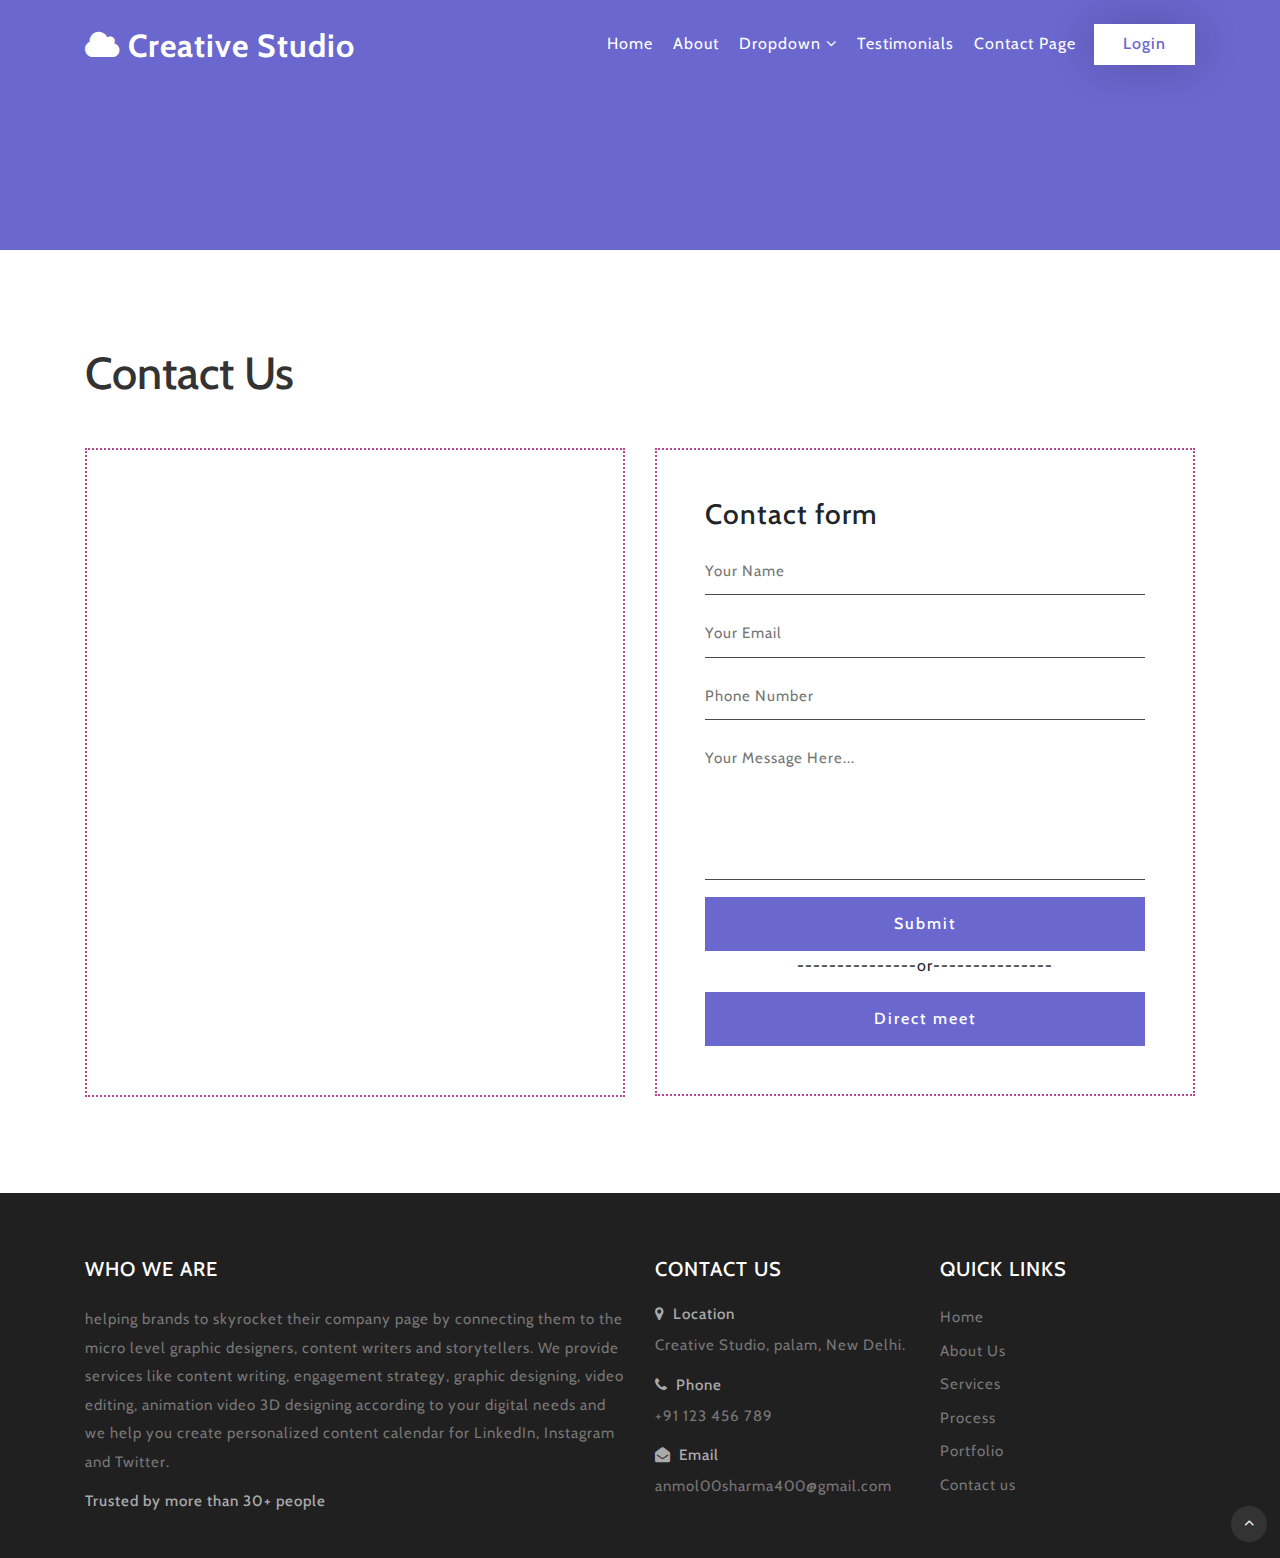
<file: capstone/contact.html>
<!--
author: W3layouts
author URL: http://w3layouts.com
License: Creative Commons Attribution 3.0 Unported
License URL: http://creativecommons.org/licenses/by/3.0/
-->
<!DOCTYPE html>
<html lang="en">
<head>
<title>Creative Studio</title>
<!-- for-mobile-apps -->
<meta name="viewport" content="width=device-width, initial-scale=1">
<meta http-equiv="Content-Type" content="text/html; charset=utf-8" />
<meta name="keywords" content="Digital Responsive web template, Bootstrap Web Templates, Flat Web Templates, Android Compatible web template, 
Smartphone Compatible web template, free webdesigns for Nokia, Samsung, LG, SonyEricsson, Motorola web design" />

    <script>
        addEventListener("load", function () {
            setTimeout(hideURLbar, 0);
        }, false);

        function hideURLbar() {
            window.scrollTo(0, 1);
        }
    </script>
	
	<!-- css files -->
    <link href="css/bootstrap.css" rel='stylesheet' type='text/css' /><!-- bootstrap css -->
    <link href="css/style.css" rel='stylesheet' type='text/css' /><!-- custom css -->
    <link href="css/font-awesome.min.css" rel="stylesheet"><!-- fontawesome css -->
	<!-- //css files -->
	
	<!-- google fonts -->
	<link href="//fonts.googleapis.com/css?family=Cabin:400,400i,500,500i,600,600i,700,700i&amp;subset=latin-ext,vietnamese" rel="stylesheet">
	<!-- //google fonts -->
	
</head>
<body>
   
<!-- //header -->
<header class="py-4">
	<div class="container">
			<div id="logo">
				<h1> <a href="index.html"><span class="fa fa-cloud" aria-hidden="true"></span> Creative Studio</a></h1>
			</div>
		<!-- nav -->
		<nav class="d-lg-flex">

			<label for="drop" class="toggle"><span class="fa fa-bars" aria-hidden="true"></span></label>
			<input type="checkbox" id="drop" />
			<ul class="menu mt-2 ml-auto">
				<li class=""><a href="index.html">Home</a></li>
				<li class=""><a href="#about">About</a></li>
				<li class="">
				<!-- First Tier Drop Down -->
				<label for="drop-2" class="toggle">Dropdown <span class="fa fa-angle-down" aria-hidden="true"></span> </label>
				<a href="#">Dropdown <span class="fa fa-angle-down" aria-hidden="true"></span></a>
				<input type="checkbox" id="drop-2"/>
				<ul class="inner-ul">
					<li><a href="#process">Marketing Process</a></li>
					<li><a href="#portfolio">Portfolio</a></li>
				<li><a href="#partners">Partners</a></li>
				</ul>
				</li>
				<li class=""><a href="team.html">Testimonials</a></li>
				<li class=""><a href="contact.html">Contact Page</a></li>
			</ul>
			<div class="login-icon ml-lg-2">
				<a class="user" href="#popup3"> Login</a>
			</div>
		</nav>
		<div class="clear"></div>
		<!-- //nav -->
	</div>
</header>
<!-- //header -->
   
<!-- banner -->
<div class="banner inner-banner" id="home">
	<div class="container">

	</div>
</div>
<!-- //banner -->

<!-- Contact page -->
<section class="contact py-5 my-lg-5">
	<div class="container">
		<h2 class="heading mb-sm-5 mb-4">Contact Us</h2>
		<div class="row contact_information">
			<div class="col-md-6 contact_left">
				<div class="contact_border p-4">
					<iframe src="https://www.google.com/maps/embed?pb=!1m14!1m12!1m3!1d14011.999575003521!2d77.09098035!3d28.59978!2m3!1f0!2f0!3f0!3m2!1i1024!2i768!4f13.1!5e0!3m2!1sen!2sin!4v1646900379267!5m2!1sen!2sin" width="600" height="590" style="border:0;" allowfullscreen="" loading="lazy"></iframe>
				</div>
			</div>
			<div class="col-md-6 mt-md-0 mt-4">
				<div class="contact_right p-lg-5 p-4">
					<form action="#" method="post">
						<div class="w3_agileits_contact_left">
							<h3 class="mb-3">Contact form</h3>
							<input type="text" name="Name" placeholder="Your Name" required="">
							<input type="email" name="Email" placeholder="Your Email" required="">
							<input type="text" name="Phone" placeholder="Phone Number" required="">
							<textarea placeholder="Your Message Here..." required=""></textarea>
						</div>
						<div class="w3_agileits_contact_right">
							<button type="submit" >Submit</button>
						</div>
						<div class="w3_agileits_contact_right">
							<p class="text-center">---------------or---------------</p>
							
						</div>
						<div class="clearfix"> </div>
					</form>
					<div class="w3_agileits_contact_lefts">
						<button onclick="window.location.href='https://calendly.com/creativestudioans';" >Direct meet</button>
					</div>
				</div>
			</div>
			
		</div>
	</div>
</section>
<!-- //Contact page -->

<!-- footer -->
<footer class="footer-emp-w3ls py-5">
	<div class="container pt-lg-3">
		<div class="row footer-top">
			<div class="col-lg-6 col-sm-6 footer-grid-wthree">
				<h4 class="footer-title text-uppercase mb-4">Who We Are</h4>
				<div class="contact-info">
					<p> helping brands to skyrocket their company page by connecting them to the micro level graphic designers, content writers and storytellers. We provide services like content writing, engagement strategy, graphic designing, video editing, animation video 3D designing according to your digital needs and we help you create personalized content calendar for LinkedIn, Instagram and Twitter.</p>
					<h4 class="mt-3">Trusted by more than 30+ people</h4>
				</div>
			</div>
			
			<div class="col-lg-3 col-sm-6 footer-grid-wthree mt-lg-0 mt-sm-5 mt-4">
				<h3 class="footer-title text-uppercase mb-4">Contact Us</h3>
				<div class="contact-info">
					<div class="footer-style-w3ls">
						<h4 class="mb-2"> <span class="fa mr-1 fa-map-marker"></span> Location</h4>
						<p>Creative Studio, palam, New Delhi.</p>
					</div>
					<div class="footer-style-w3ls my-3">
						<h4 class="mb-2"><span class="fa mr-1 fa-phone"></span> Phone</h4>
						<p>+91 123 456 789</p>
					</div>
					<div class="footer-style-w3ls">
						<h4 class="mb-2"><span class="fa mr-1 fa-envelope-open"></span> Email</h4>
						<p><a href="mailto:info@example.com">anmol00sharma400@gmail.com</a></p>
					</div>
				</div>
			</div>
			<div class="col-lg-3 col-sm-6 footer-grid-wthree mt-lg-0 mt-sm-5 mt-4">
				<h3 class="footer-title text-uppercase mb-4">Quick Links</h3>
				<ul class="links list-unstyled">
					<li>
						<a class="" href="#home"> Home</a>
					</li>
					<li>
						<a class="" href="#about"> About Us</a>
					</li>
					<li>
						<a class="" href="#services"> Services</a>
					</li>
					<li>
						<a class="" href="#process">Process</a>
					</li>
					<li>
						<a class="" href="#portfolio">Portfolio</a>
					</li>
					<li>
						<a class="" href="contact.html">Contact us</a>
					</li>
				</ul>
			</div>
		</div>
	</div>
</footer>
<!-- //footer -->


<!-- move top -->
<div class="move-top text-right">
	<a href="#home" class="move-top"> 
		<span class="fa fa-angle-up  mb-3" aria-hidden="true"></span>
	</a>
</div>
<!-- move top -->
	
<!-- popup for login -->
<div id="popup3" class="popup-effect">
	<div class="popup">
		<div class="login px-sm-4 mx-auto mw-100">
			<h5 class="text-center mb-4">Login to Digital</h5>
			<form action="#" method="post">
				<div class="form-group">
					<label class="mb-2">Email address</label>
					<input type="email" class="form-control" id="exampleInputEmail1" aria-describedby="emailHelp" placeholder="" required="">
					<small id="emailHelp" class="form-text text-muted">We'll never share your email with anyone else.</small>
				</div>
				<div class="form-group">
					<label class="mb-2">Password</label>
					<input type="password" class="form-control" id="exampleInputPassword1" placeholder="" required="">
				</div>
				<button type="submit" class="btn btn-primary submit mt-2">Login</button>
				<p class="text-center mt-2">
					<a href="#popup4"> Don't have an account?</a>
				</p>
			</form>
		</div>

		<a class="close" href="#">&times;</a>
	</div>
</div>
<!-- //popup for login -->

<!-- popup for register -->
<div id="popup4" class="popup-effect">
	<div class="popup">
		<div class="login px-sm-4 mx-auto mw-100">
			<h5 class="text-center mb-4">Register Now</h5>
			<form action="#" method="post">
				<div class="form-group">
					<label>Full Name</label>
					<input type="text" class="form-control" id="validationDefault01" placeholder="" required="">
				</div>
				<div class="form-group">
					<label>Email Address</label>
					<input type="email" class="form-control" id="validationDefault02" placeholder="" required="">
				</div>
				<div class="form-group">
					<label class="mb-2">Password</label>
					<input type="password" class="form-control" id="password1" placeholder="" required="">
				</div>
				<div class="form-group">
					<label>Confirm Password</label>
					<input type="password" class="form-control" id="password2" placeholder="" required="">
				</div>

				<button type="submit" class="btn btn-primary submit">Register</button>
				<p class="text-center mt-3">
					<a href="#">By clicking Register, I agree to your terms</a>
				</p>
			</form>
		</div>
		<a class="close" href="#">&times;</a>
	</div>
</div>
<!-- //popup for register -->

</body>
</html>
</file>
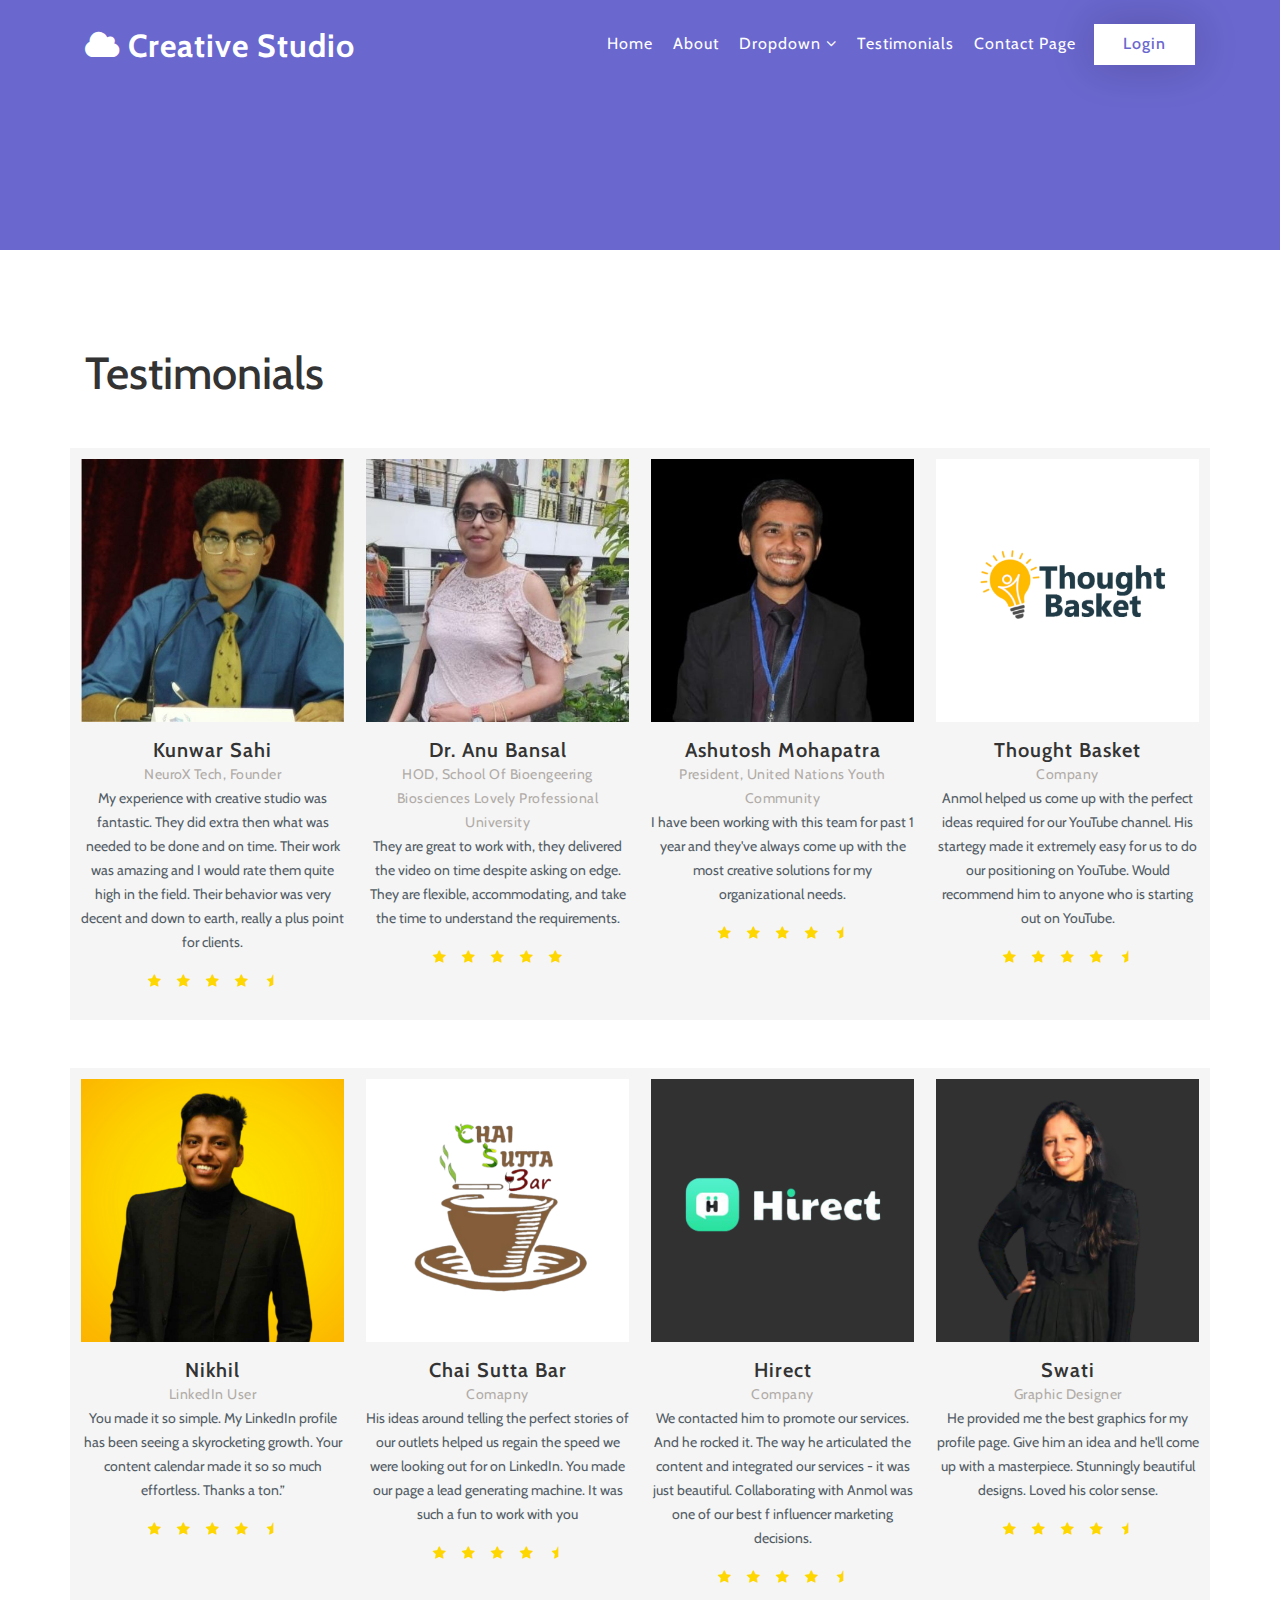
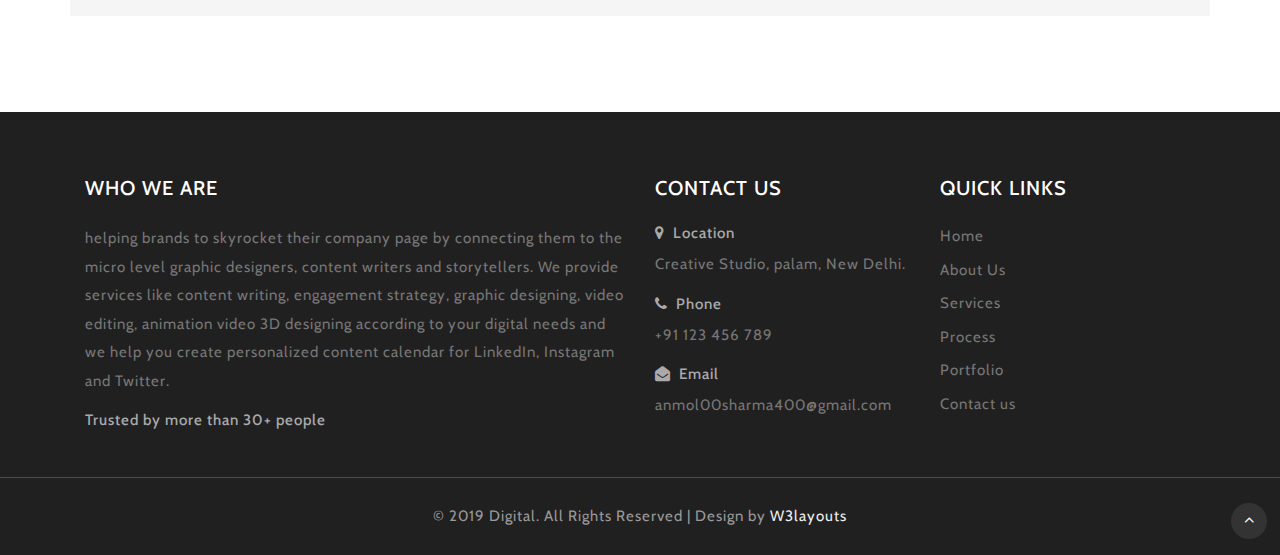
<file: capstone/team.html>
<!--
author: W3layouts
author URL: http://w3layouts.com
License: Creative Commons Attribution 3.0 Unported
License URL: http://creativecommons.org/licenses/by/3.0/
-->
<!DOCTYPE html>
<html lang="en">
<head>
<title>Digital Business Category Flat Bootstrap Responsive Web Template | Team :: w3layouts</title>
<!-- for-mobile-apps -->
<meta name="viewport" content="width=device-width, initial-scale=1">
<meta http-equiv="Content-Type" content="text/html; charset=utf-8" />
<meta name="keywords" content="Digital Responsive web template, Bootstrap Web Templates, Flat Web Templates, Android Compatible web template, 
Smartphone Compatible web template, free webdesigns for Nokia, Samsung, LG, SonyEricsson, Motorola web design" />

    <script>
        addEventListener("load", function () {
            setTimeout(hideURLbar, 0);
        }, false);

        function hideURLbar() {
            window.scrollTo(0, 1);
        }
    </script>
	
	<!-- css files -->
    <link href="css/bootstrap.css" rel='stylesheet' type='text/css' /><!-- bootstrap css -->
    <link href="css/style.css" rel='stylesheet' type='text/css' /><!-- custom css -->
    <link href="css/font-awesome.min.css" rel="stylesheet"><!-- fontawesome css -->
	<!-- //css files -->
	
	<!-- google fonts -->
	<link href="//fonts.googleapis.com/css?family=Cabin:400,400i,500,500i,600,600i,700,700i&amp;subset=latin-ext,vietnamese" rel="stylesheet">
	<!-- //google fonts -->
	
</head>
<body>
   
<!-- //header -->
<header class="py-4">
	<div class="container">
			<div id="logo">
				<h1> <a href="index.html"><span class="fa fa-cloud" aria-hidden="true"></span> Creative Studio</a></h1>
			</div>
		<!-- nav -->
		<nav class="d-lg-flex">

			<label for="drop" class="toggle"><span class="fa fa-bars" aria-hidden="true"></span></label>
			<input type="checkbox" id="drop" />
			<ul class="menu mt-2 ml-auto">
				<li class=""><a href="index.html">Home</a></li>
				<li class=""><a href="#about">About</a></li>
				<li class="">
				<!-- First Tier Drop Down -->
				<label for="drop-2" class="toggle">Dropdown <span class="fa fa-angle-down" aria-hidden="true"></span> </label>
				<a href="#">Dropdown <span class="fa fa-angle-down" aria-hidden="true"></span></a>
				<input type="checkbox" id="drop-2"/>
				<ul class="inner-ul">
					<li><a href="#process">Marketing Process</a></li>
					<li><a href="#portfolio">Portfolio</a></li>
				<li><a href="#partners">Partners</a></li>
				</ul>
				</li>
				<li class=""><a href="team.html">Testimonials</a></li>
				<li class=""><a href="contact.html">Contact Page</a></li>
			</ul>
			<div class="login-icon ml-lg-2">
				<a class="user" href="#popup3"> Login</a>
			</div>
		</nav>
		<div class="clear"></div>
		<!-- //nav -->
	</div>
</header>
<!-- //header -->
   
<!-- banner -->
<div class="banner inner-banner" id="home">
	<div class="container">

	</div>
</div>
<!-- //banner -->

<!-- Team page -->
<section class="section pt-5" id="agents">
    <div class="container py-lg-5">
		<h2 class="heading mb-sm-5 mb-4"> Testimonials</h2>
		<div class="section_header">
			<div class="row">
				<div class="col-md-3 col-sm-6 mb-5 teamy_body">
					<div class="teamy_preview">
						<img src="images/t1.jpg" class="teamy_avatar" alt="The demo photo">
					</div>
					<div class="teamy_content mt-3">
						<h3 class="teamy_name">Kunwar Sahi</h3>
						<span class="teamy_post">NeuroX Tech, Founder</span><br>
						<span class="teamy_txt">My experience with creative studio was fantastic. They did extra then what was needed to be done and on time. Their work was amazing and I would rate them quite high in the field. Their behavior was very decent and down to earth, really a plus point for clients.</span>
						
					</div>
					<div class="teamy_back">
						<div class="teamy_back-inner">
								<span class="fa fa-star fa-color"></span>
							    <span class="fa fa-star"></span>
							    <span class="fa fa-star"></span>
								<span class="fa fa-star"></span>
								<span class="fa fa-star-half"></span>
							
						</div>
					</div>
				</div>
				<div class="col-md-3 col-sm-6 mb-5 teamy_body">
					<div class="teamy_preview">
						<img src="images/t2.jpg" class="teamy_avatar" alt="The demo photo">
					</div>
					<div class="teamy_content mt-3">
						<h3 class="teamy_name">Dr. Anu Bansal</h3>
						<span class="teamy_post">HOD, School of Bioengeering Biosciences Lovely Professional University</span><br>
						<span class="teamy_txt">They are great to work with, they delivered the video on time despite asking on edge. They are flexible, accommodating, and take the time to understand the  requirements.</span>
					</div>
					<div class="teamy_back">
						<div class="teamy_back-inner">
								<span class="fa fa-star fa-color"></span>
							    <span class="fa fa-star"></span>
							    <span class="fa fa-star"></span>
								<span class="fa fa-star"></span>
								<span class="fa fa-star"></span>
							
						</div>
					</div>
				</div>
				<div class="col-md-3 col-sm-6 mb-5 teamy_body">
					<div class="teamy_preview">
						<img src="images/t3.jpg" class="teamy_avatar" alt="The demo photo">
					</div>    
					<div class="teamy_content mt-3">
						<h3 class="teamy_name">Ashutosh Mohapatra</h3>
						<span class="teamy_post">President, United Nations Youth Community</span><br>
						<span class="teamy_txt">I have been working with this team for past 1 year and they've always come up with the most creative solutions for my organizational needs.</span>
					</div>
					<div class="teamy_back">
						<div class="teamy_back-inner">
								<span class="fa fa-star fa-color"></span>
							    <span class="fa fa-star"></span>
							    <span class="fa fa-star"></span>
								<span class="fa fa-star"></span>
								<span class="fa fa-star-half"></span>
							
						</div>
					</div>
				</div>
				<div class="col-md-3 col-sm-6  mb-5 teamy_body">
					<div class="teamy_preview">
						<img src="images/z2.png" class="teamy_avatar" alt="The demo photo">
					</div>
					<div class="teamy_content mt-3">
						<h3 class="teamy_name">Thought Basket</h3>
						<span class="teamy_post">Company</span><br>
						<span class="teamy_txt">Anmol helped us come up with the perfect ideas required for our YouTube channel. 
							His startegy made it extremely easy for us to do our positioning on YouTube. 
							Would recommend him to anyone who is starting out on YouTube.</span>
					</div>
					<div class="teamy_back">
						<div class="teamy_back">
							<div class="teamy_back-inner">
									<span class="fa fa-star fa-color"></span>
									<span class="fa fa-star"></span>
									<span class="fa fa-star"></span>
									<span class="fa fa-star"></span>
									<span class="fa fa-star-half"></span>
								
							</div>
						</div>
					</div>
				</div>
				
				<div class="col-md-3 col-sm-6 mb-5 teamy_body">
					<div class="teamy_preview">
						<img src="images/z3.png" class="teamy_avatar" alt="The demo photo">
					</div>
					<div class="teamy_content mt-3">
						<h3 class="teamy_name">Nikhil</h3>
						<span class="teamy_post">LinkedIn User</span><br>
						<span class="teamy_txt">You made it so simple. My LinkedIn profile has been seeing a skyrocketing growth. 
							Your content calendar made it so so much effortless. Thanks a ton.”</span>
					</div>
					<div class="teamy_back">
						<div class="teamy_back">
							<div class="teamy_back-inner">
									<span class="fa fa-star fa-color"></span>
									<span class="fa fa-star"></span>
									<span class="fa fa-star"></span>
									<span class="fa fa-star"></span>
									<span class="fa fa-star-half"></span>
								
							</div>
						</div>
					</div>
				</div>
				<div class="col-md-3 col-sm-6 mb-5 teamy_body">
					<div class="teamy_preview">
						<img src="images/z4.png" class="teamy_avatar" alt="The demo photo">
					</div>
					<div class="teamy_content mt-3">
						<h3 class="teamy_name">Chai Sutta Bar</h3>
						<span class="teamy_post">Comapny</span><br>
						<span class="teamy_txt">His ideas around telling the perfect stories of our outlets helped us regain the 
							speed we were looking out for on LinkedIn. You made our page a lead generating 
							machine. It was such a fun to work with you</span>
					</div>
					<div class="teamy_back">
						<div class="teamy_back">
							<div class="teamy_back-inner">
									<span class="fa fa-star fa-color"></span>
									<span class="fa fa-star"></span>
									<span class="fa fa-star"></span>
									<span class="fa fa-star"></span>
									<span class="fa fa-star-half"></span>
								
							</div>
						</div>
					</div>
				</div>
				<div class="col-md-3 col-sm-6 mb-5 teamy_body">
					<div class="teamy_preview">
						<img src="images/z5.png" class="teamy_avatar" alt="The demo photo">
					</div>    
					<div class="teamy_content mt-3">
						<h3 class="teamy_name">Hirect</h3>
						<span class="teamy_post">Company</span><br>
						<span class="teamy_txt">We contacted him to promote our services. And he rocked it. The way he articulated the 
							content and integrated our services - it was just beautiful. Collaborating with Anmol 
							was one of our best f influencer marketing decisions.
							</span>
					</div>
					<div class="teamy_back">
						<div class="teamy_back">
							<div class="teamy_back-inner">
									<span class="fa fa-star fa-color"></span>
									<span class="fa fa-star"></span>
									<span class="fa fa-star"></span>
									<span class="fa fa-star"></span>
									<span class="fa fa-star-half"></span>
								
							</div>
						</div>
					</div>
				</div>
				<div class="col-md-3 col-sm-6 mb-5 teamy_body">
					<div class="teamy_preview">
						<img src="images/z6.png" class="teamy_avatar" alt="The demo photo">
					</div>
					<div class="teamy_content mt-3">
						<h3 class="teamy_name">Swati</h3>
						<span class="teamy_post">Graphic Designer</span><br>
						<span class="teamy_txt">He provided me the best graphics for my profile page. Give him an idea and he'll 
							come up with a masterpiece. Stunningly beautiful designs. Loved his color sense.
							</span>
					</div>
					<div class="teamy_back">
						<div class="teamy_back">
							<div class="teamy_back-inner">
									<span class="fa fa-star fa-color"></span>
									<span class="fa fa-star"></span>
									<span class="fa fa-star"></span>
									<span class="fa fa-star"></span>	
									<span class="fa fa-star-half"></span>
								
							</div>
						</div>
					</div>
				</div>
			</div>
		</div>
    </div>
</section>
<!-- //Team page -->

<!-- footer -->
<footer class="footer-emp-w3ls py-5">
	<div class="container pt-lg-3">
		<div class="row footer-top">
			<div class="col-lg-6 col-sm-6 footer-grid-wthree">
				<h4 class="footer-title text-uppercase mb-4">Who We Are</h4>
				<div class="contact-info">
					<p> helping brands to skyrocket their company page by connecting them to the micro level graphic designers, content writers and storytellers. We provide services like content writing, engagement strategy, graphic designing, video editing, animation video 3D designing according to your digital needs and we help you create personalized content calendar for LinkedIn, Instagram and Twitter.</p>
					<h4 class="mt-3">Trusted by more than 30+ people</h4>
				</div>
			</div>
			
			<div class="col-lg-3 col-sm-6 footer-grid-wthree mt-lg-0 mt-sm-5 mt-4">
				<h3 class="footer-title text-uppercase mb-4">Contact Us</h3>
				<div class="contact-info">
					<div class="footer-style-w3ls">
						<h4 class="mb-2"> <span class="fa mr-1 fa-map-marker"></span> Location</h4>
						<p>Creative Studio, palam, New Delhi.</p>
					</div>
					<div class="footer-style-w3ls my-3">
						<h4 class="mb-2"><span class="fa mr-1 fa-phone"></span> Phone</h4>
						<p>+91 123 456 789</p>
					</div>
					<div class="footer-style-w3ls">
						<h4 class="mb-2"><span class="fa mr-1 fa-envelope-open"></span> Email</h4>
						<p><a href="mailto:info@example.com">anmol00sharma400@gmail.com</a></p>
					</div>
				</div>
			</div>
			<div class="col-lg-3 col-sm-6 footer-grid-wthree mt-lg-0 mt-sm-5 mt-4">
				<h3 class="footer-title text-uppercase mb-4">Quick Links</h3>
				<ul class="links list-unstyled">
					<li>
						<a class="" href="#home"> Home</a>
					</li>
					<li>
						<a class="" href="#about"> About Us</a>
					</li>
					<li>
						<a class="" href="#services"> Services</a>
					</li>
					<li>
						<a class="" href="#process">Process</a>
					</li>
					<li>
						<a class="" href="#portfolio">Portfolio</a>
					</li>
					<li>
						<a class="" href="contact.html">Contact us</a>
					</li>
				</ul>
			</div>
		</div>
	</div>
</footer>
<!-- //footer -->

<!-- copyright -->
<div class="copy-right-top border-top">
	<p class="copy-right text-center py-4">&copy; 2019 Digital. All Rights Reserved | Design by
		<a href="http://w3layouts.com/"> W3layouts </a>
	</p>
</div>
<!-- //copyright -->

<!-- move top -->
<div class="move-top text-right">
	<a href="#home" class="move-top"> 
		<span class="fa fa-angle-up  mb-3" aria-hidden="true"></span>
	</a>
</div>
<!-- move top -->

<!-- popup for login -->
<div id="popup3" class="popup-effect">
	<div class="popup">
		<div class="login px-sm-4 mx-auto mw-100">
			<h5 class="text-center mb-4">Login to Digital</h5>
			<form action="#" method="post">
				<div class="form-group">
					<label class="mb-2">Email address</label>
					<input type="email" class="form-control" id="exampleInputEmail1" aria-describedby="emailHelp" placeholder="" required="">
					<small id="emailHelp" class="form-text text-muted">We'll never share your email with anyone else.</small>
				</div>
				<div class="form-group">
					<label class="mb-2">Password</label>
					<input type="password" class="form-control" id="exampleInputPassword1" placeholder="" required="">
				</div>
				<button type="submit" class="btn btn-primary submit mt-2">Login</button>
				<p class="text-center mt-2">
					<a href="#popup4"> Don't have an account?</a>
				</p>
			</form>
		</div>

		<a class="close" href="#">&times;</a>
	</div>
</div>
<!-- //popup for login -->

<!-- popup for register -->
<div id="popup4" class="popup-effect">
	<div class="popup">
		<div class="login px-sm-4 mx-auto mw-100">
			<h5 class="text-center mb-4">Register Now</h5>
			<form action="#" method="post">
				<div class="form-group">
					<label>Full Name</label>
					<input type="text" class="form-control" id="validationDefault01" placeholder="" required="">
				</div>
				<div class="form-group">
					<label>Email Address</label>
					<input type="email" class="form-control" id="validationDefault02" placeholder="" required="">
				</div>
				<div class="form-group">
					<label class="mb-2">Password</label>
					<input type="password" class="form-control" id="password1" placeholder="" required="">
				</div>
				<div class="form-group">
					<label>Confirm Password</label>
					<input type="password" class="form-control" id="password2" placeholder="" required="">
				</div>

				<button type="submit" class="btn btn-primary submit">Register</button>
				<p class="text-center mt-3">
					<a href="#">By clicking Register, I agree to your terms</a>
				</p>
			</form>
		</div>
		<a class="close" href="#">&times;</a>
	</div>
</div>
<!-- //popup for register -->

</body>
</html>
</file>
<file: capstone/css/style.css>
/*--
Author: W3layouts
Author URL: http://w3layouts.com
License: Creative Commons Attribution 3.0 Unported
License URL: http://creativecommons.org/licenses/by/3.0/
--*/
html,
body {
    margin: 0;
    font-size: 100%;
    background: #fff;
	font-family: 'Cabin', sans-serif;
}

html {
  scroll-behavior: smooth;
}
body a {
    text-decoration: none;
    transition: 0.5s all;
    -webkit-transition: 0.5s all;
    -moz-transition: 0.5s all;
    -o-transition: 0.5s all;
    -ms-transition: 0.5s all;
	font-family: 'Cabin', sans-serif;
}

body img {
    max-width: 100%;
}

a:hover {
    text-decoration: none;
}

input[type="button"],
input[type="submit"],
input[type="text"],
input[type="email"],
input[type="search"] {
    transition: 0.5s all;
    -webkit-transition: 0.5s all;
    -moz-transition: 0.5s all;
    -o-transition: 0.5s all;
    -ms-transition: 0.5s all;
}

h1,
h2,
h3,
h4,
h5,
h6 {
    margin: 0;
    letter-spacing: 1px;
}
li {
    list-style-type: none;
}
p {
    margin: 0;
    font-size: 1em;
    line-height: 1.9em;
    letter-spacing: 1px;
}

ul {
    margin: 0;
    padding: 0;
}


/* header */

/* CSS Document */
header {
    position: absolute;
    z-index: 9;
    width: 100%;
}

.toggle,
[id^=drop] {
	display: none;
}

/* Giving a background-color to the nav container. */
nav { 
	margin:0;
	padding: 0;
	float: right;
}
.clear {
    clear: both;
}
div#logo {
    float: left;
}

#logo a {
	float: left;
    font-size: .8em;
    text-transform: capitalize;
    display: initial;
    margin: 0;
    letter-spacing: 1px;
    color: #fff;
    font-weight: 800;
    padding: 3px 0;
}
#logo a span {
    color: #fff;
	
}


/* Since we'll have the "ul li" "float:left"
 * we need to add a clear after the container. */

nav:after {
	content:"";
	display:table;
	clear:both;
}

/* Removing padding, margin and "list-style" from the "ul",
 * and adding "position:reltive" */
nav ul {
	float: right;
	padding:0;
	margin:0;
	list-style: none;
	position: relative;
	}
	
/* Positioning the navigation items inline */
nav ul li {
	margin: 0px;
	display:inline-block;
	float: left;
	}

/* Styling the links */
nav a {
    color: #fff;
    text-transform: capitalize;
    font-size: 16px;
    letter-spacing: 1px;
	padding: 10px 10px;
}


nav ul li ul li:hover { background: #f8f9fa; }

/* Background color change on Hover */
nav a:hover { 
	color: #FFF;	
}
nav ul.inner-ul li a:hover { 
	color: #333;	
}
.menu li.active  a{ 
	color: #333;	
}

/* Hide Dropdowns by Default
 * and giving it a position of absolute */
nav ul ul {
	display: none;
	position: absolute; 
	/* has to be the same number as the "line-height" of "nav a" */
	top: 30px; 
    background: #fff;
    padding: 10px;
}
	
/* Display Dropdowns on Hover */
nav ul li:hover > ul {
	display:inherit;
}
	
/* Fisrt Tier Dropdown */
nav ul ul li {
	width:170px;
	float:none;
	display:list-item;
	position: relative;
}
nav ul ul li a {
    color: #333;
    padding: 5px 10px;
    display: block;
}

/* Second, Third and more Tiers	
 * We move the 2nd and 3rd etc tier dropdowns to the left
 * by the amount of the width of the first tier.
*/
nav ul ul ul li {
	position: relative;
	top:-60px;
	/* has to be the same number as the "width" of "nav ul ul li" */ 
	left:170px; 
}

	
/* Change ' +' in order to change the Dropdown symbol */
li > a:only-child:after { content: ''; }


/* Media Queries
--------------------------------------------- */

@media all and (max-width : 800px) {
	nav { 
		float: none;
	}

	div#logo {
		float: none;
	}
	#logo {
		display: block;
		padding: 0;
		width: 100%;
		text-align: center;
		float: none;
	}

	nav {
		margin: 0;
	}
	nav a {
		color: #333;
	}

	/* Hide the navigation menu by default */
	/* Also hide the  */
	.toggle + a,
	.menu {
		display: none;
	}

	/* Stylinf the toggle lable */
	.toggle {
		display: block;
		padding: 8px 15px;
		font-size: 17px;
		text-decoration: none;
		border: none;
		float: right;
		background-color: #fff;
		color: #6a67ce;
	}
	.menu .toggle {
		float: none;
		text-align: center;
		margin: auto;
		width: 30%;
		padding: 5px;
		font-weight: normal;
		font-size: 15px;
		letter-spacing: 1px;
	}

	.toggle:hover {
		color:#333;
		background-color: #fff;
	}

	/* Display Dropdown when clicked on Parent Lable */
	[id^=drop]:checked + ul {
		display: block;
		background: #fff;
		padding: 15px 0;
		text-align: center;
		width: 100%;
	}

	/* Change menu item's width to 100% */
	nav ul li {
		display: block;
		width: 100%;
		padding: 5px 0;
		}

	nav ul ul .toggle,
	nav ul ul a {
		padding: 0 40px;
	}

	nav ul ul ul a {
		padding: 0 80px;
	}

	nav a:hover,
 	nav ul ul ul a {
		background-color: transparent;
	}
  
	nav ul li ul li .toggle,
	nav ul ul a,
  nav ul ul ul a{
		padding:14px 20px;	
		color:#FFF;
		font-size:17px; 
	}
  
  
	nav ul li ul li .toggle,
	nav ul ul a {
		background-color: #fff; 
	}
	nav ul ul li a {
		font-size: 15px;
	}
	ul.inner-ul{
		padding: 0!important;
	}
	/* Hide Dropdowns by Default */
	nav ul ul {
		float: none;
		position:static;
		color: #ffffff;
		/* has to be the same number as the "line-height" of "nav a" */
	}
		
	/* Hide menus on hover */
	nav ul ul li:hover > ul,
	nav ul li:hover > ul {
		display: none;
	}
		
	/* Fisrt Tier Dropdown */
	nav ul ul li {
		display: block;
		width: 100%;
		padding: 0;
	}

	nav ul ul ul li {
		position: static;
		/* has to be the same number as the "width" of "nav ul ul li" */ 

	}

}

@media all and (max-width : 330px) {

	nav ul li {
		display:block;
		width: 94%;
	}

}
.user span.fa {
}
.login-icon a,.login-icon a:hover {
    border: 2px solid #fff;
    padding: 0.4em 1.7em;
    color: #6a67ce;
    font-weight: 500;
    letter-spacing: 1px;
    display: block;
    font-size: 1em;
    background: #fff;
    box-shadow: 0 0px 45px rgba(0, 0, 0, .2);
    border-radius: 0px;
    -webkit-border-radius: 0px;
    -moz-border-radius: 0px;
    -ms-border-radius: 0px;
    -o-border-radius: 0px;
}
/*-- //header --*/


/*--/banner-info--*/

.banner {
    background: #6a67ce;
    position: relative;
    z-index: 1;
}


.banner-info-grid h2 {
    color: #fff;
    display: inline-block;
    font-size: 3.5em;
    text-transform: capitalize;
	line-height: 65px;
	letter-spacing: 1px;
    text-shadow: 0 1px 2px rgba(0, 0, 0, 0.37);
}
.banner-info-grid p {
    font-size: 16px;
    color: #ddd;
    margin: 2em 0;
}
.slider-info a.btn {
    background: none;
    padding: 10px 25px;
    color: #fff;
    border: 2px solid #fff;
    font-size: 15px;
    letter-spacing: 1px;
    border-radius: 0px;
	-webkit-border-radius: 0px;
    -o-border-radius: 0px;
    -moz-border-radius: 0px;
    -ms-border-radius: 0px;
	transition: 0.5s all;
    -webkit-transition: 0.5s all;
    -o-transition: 0.5s all;
    -moz-transition: 0.5s all;
    -ms-transition: 0.5s all;
}
.slider-info a.btn:hover {
    opacity:0.8;
	transition: 0.5s all;
    -webkit-transition: 0.5s all;
    -o-transition: 0.5s all;
    -moz-transition: 0.5s all;
    -ms-transition: 0.5s all;
}
.banner-text {
    padding: 14vw 0 7vw;
}
.banner-image h4 {
    font-size: 20px;
}

/*-- //banner --*/

/*-- popup --*/
.popup-effect {
    position: fixed;
    top: 0;
    bottom: 0;
    left: 0;
    right: 0;
    background: rgba(0, 0, 0, 0.7);
    transition: opacity 0ms;
    visibility: hidden;
    opacity: 0;
    z-index: 99;
}

.popup-effect:target {
    visibility: visible;
    opacity: 1;
}

.popup {
    background: #fff;
    border-radius: 4px;
    max-width: 500px;
    position: relative;
    margin: 8em auto;
    padding: 3em 2em;
    z-index: 999;
}
.popup p {
    font-size: 15px;
    color: #777;
}

.popup .close {
    position: absolute;
    top: 10px;
    right: 15px;
    transition: all 200ms;
    font-size: 30px;
    font-weight: bold;
    text-decoration: none;
    color: #000;
}

.popup iframe {
    width: 100%;
    height: 250px;
    border: none;
}
.login .btn {
    border: 2px solid #6a67ce;
    background: #6a67ce;
    color: #fff;
    font-weight: 500;
    letter-spacing: 1px;
    font-size: 15px;
    border-radius: 0px;
	-webkit-border-radius: 0px;
    -o-border-radius: 0px;
    -moz-border-radius: 0px;
    -ms-border-radius: 0px;
    padding: 8px 25px;
}
.login .btn:hover {
    opacity: 0.9;
}
.login p a {
    font-size: 14px;
    color: #999;
}
.login label {
    font-size: 15px;
    color: #666;
    letter-spacing: .5px;
}

/*-- //popup --*/

/*-- about --*/
.about-text h3{
    font-size: 27px;
    font-weight: 600;
    color: #333;
    line-height: 38px;
}
	
.about-text p {
    font-size: 16px;
    color: #777;
}
.about-img img{
}
.about-left h4 {
    font-size: 40px;
    font-weight: 600;
    color: #ff6c5f;
}
.about-left h4 span {
    font-size: 16px;
    color: #666;
    font-weight: normal;
}
/*-- about --*/

/*-- why choose us --*/
h2.heading,h3.heading {
    font-size: 45px;
    color: #333;
    text-transform: capitalize;
    letter-spacing: 0;
}
.choose,.video{
	background: #f8f9fa;
}
.f1 h3 {
    font-size: 25px;
    font-weight: 600;
    color: #333;
    letter-spacing: 1px;
}
.f1 p {
    font-size: 16px;
    color: #777;
}
.f1 span.fa{
    text-align: center;
    background: #f3f3f3;
    width: 65px;
    height: 65px;
    line-height: 65px;
}
.icon1 span.fa{
	color: #ff4f81;
    font-size: 30px;
    line-height: 65px;
}
.icon2 span.fa{
	color: #00aeff;
    font-size: 30px;
    line-height: 65px;
}
.icon3 span.fa{
	color: #2dde98;
    font-size: 30px;
    line-height: 65px;
}

.icon4 span.fa{
	color: #fe5000;
    font-size: 30px;
    line-height: 65px;
}
.f1{
    box-shadow: 7px 7px 10px 0 rgba(76, 110, 245, .1);
	background: #fff;
}
/*-- why choose us --*/

/*-- partners --*/
ul.partners-icon li span.fa {
    font-size: 3em;
    color: #eee;
}
.partners{
	background: #a9a3a9;
}
.partners h3.heading {
	color: #fff;
}
/*-- //partners --*/

/*-- offered services --*/

h4.w3layouts_pvt-head {
	text-transform: capitalize;
	font-weight: bold;
	font-size: 2em;
	color: #0068b7;
}

span.title-icon-wthree {
	color: #ffc107;
	font-size: 1em;
}

.title-sec-w3layouts_pvt p {
	color: #333;
}

.title-sec-w3layouts_pvt {
	border-left: 5px #bdbdbd solid;
	padding-left: 1em;
}

h4.feed-title {
    font-size: 25px;
    color: #333;
    letter-spacing: 1px;
}

a.btn-w3layouts_pvt span {
	margin-left: 5px;
	color: #ffc107;
	font-size: 1em;
}

a.btn-w3layouts_pvt:hover {
	color: #0068b7;
	letter-spacing: 0.5px;
}

.ab-pvtw3 p {
	width: 478px;
}

a.btn-w3layouts_pvt {
	display: inline-block;
	margin-top: 1em;
	color: #000;
	font-weight: 600;
}

.process p {
    font-size: 16px;
    color: #777;
}
/* //offered services */

/*-- services page --*/
.serv-grids h3 {
    font-size: 20px;
    color: #333;
    letter-spacing: 1px;
    line-height: 30px;
    text-transform: capitalize;
}
.serv-grids span.fa{
    text-align: center;
    font-size: 30px;
    background: #ffff;
    height: 65px;
    width: 65px;
    line-height: 65px;
	box-shadow: 7px 7px 10px 0 rgba(76, 110, 245, .1);
}

/*-- //services page --*/

/*-- projects --*/

.gal-img {
    margin-bottom: 1em;
    padding-right: 0px;
}
/* popup */
.pop-overlay {
    position: fixed;
    top: 0px;
    bottom: 0;
    left: 0;
    right: 0;
    background: rgba(0, 0, 0, 0.7);
    transition: opacity 0ms;
    visibility: hidden;
    opacity: 0;
    z-index: 999;
}

.pop-overlay:target {
    visibility: visible;
    opacity: 1;
}

.popup {
    background: #fff;
    -webkit-border-radius: 4px;
    -o-border-radius: 4px;
    -ms-border-radius: 4px;
    -moz-border-radius: 4px;
    border-radius: 4px;
    max-width: 500px;
    position: relative;
    margin: 8em auto;
    padding: 3em 2em 2em;
}

.popup .close {
    position: absolute;
    top: 5px;
    right: 15px;
    transition: all 200ms;
    font-size: 30px;
    font-weight: bold;
    text-decoration: none;
    color: #000;
}

/* //popup */
/*-- //projects --*/

/*-- Testimonials --*/
.testi {
    background: url(../images/bg.jpg) no-repeat center;
    background-size: cover;
    background-attachment: fixed;
}
.testimonials blockquote {
    background: #fff none repeat scroll 0 0;
    border: medium none;
    color: #666;
    display: block;
    font-size: 14px;
    padding: 30px 30px;
    position: relative;
}
blockquote span.fa {
    color: #009688;
}
.testimonials .carousel-info img {
    border-radius: 150px !important;
    height: 80px;
    width: 80px;
}
.testimonials .carousel-info {
    overflow: hidden;
}
.testimonials .carousel-info img {
    margin-right: 15px;
}
.testimonials .carousel-info span {
    display: block;
}
.testimonials span.testimonials-name {
    color: #fff;
    letter-spacing: 1px;
    font-size: 20px;
    font-weight: 500;
    margin: 15px 0 0px;
}
.testimonials span.testimonials-post {
    color: #eee;
    font-size: 14px;
    letter-spacing: 1px;
}
/*-- //testimonials --*/


/*-- offered services bottom --*/
h3.tittle-w3 {
    font-size: 3.3em;
    font-weight: 600;
    color: #333;
}
.video-right p{
	font-size: 16px;
	color: #666;
}
/*-- //offered services bottom --*/


/*-- footer --*/
footer {
    background: #212020;
}

.footer-title {
    font-size: 20px;
    letter-spacing: 1px;
	color: #fff;
}

.contact-info p a,
.contact-info p,
ul.links li a {
    color: #777;
    font-size: 15px;
}
.contact-info .footer-style-w3ls p.date{
    font-size: 13px;
	font-style: italic;
}
.contact-info p span {
    display: block;
}

.footer-style-w3lsp a {
    color: #999;
}

.contact-info h4 {
    font-size: 15px;
    letter-spacing: 1px;
    color: #aaa;
}
.contact-info h4 i {
    color: #999;
}
/* quick links */
ul.links li a {
    font-size: 15px;
    letter-spacing: 1px;
    margin-bottom: 10px;
    display: inline-block;
}

ul.links li a:hover,
.footer-style-w3lsp a:hover {
    color: #999;
}

/* //quick links */

/* copyright */
.copy-right-top {
    background: #212020;
}
.copy-right {
    letter-spacing: 1px;
    font-size: 15px;
    color: #999;
}

.copy-right a {
    color: #eee;
}

.copy-right a:hover {
    color: #fff;
}

.copy-right-top {
    border-color: rgba(255, 255, 255, 0.2) !important;
}

/* copyright */
/* //footer */

/*- inner banner --*/

.inner-banner {
    height: 250px;
}

/*- inner banner --*/

/*-- Contact page --*/
.contact_right input[type="text"], .contact_right input[type="email"], .contact_right textarea {
    outline: none;
    padding: 12px 0;
    background: none;
    color: #212121;
    font-size: 15px;
    width: 100%;
    letter-spacing: 1px;
    border: none;
    border-bottom: 1px solid #494949;
}
.contact_right input[type="email"] {
    margin: 1em 0;
}
.contact_right textarea {
    min-height: 145px;
    resize: none;
    margin-top: 1em;
}
.contact_right button {
    outline: none;
    padding: 15px 0;
    background: #6a67ce;
    color: #fff;
    font-weight: 500;
    letter-spacing: 2px;
    margin-top: 10px;
    width: 100%;
    border: none;
    cursor: pointer;
    transition: 0.5s all;
    -webkit-transition: 0.5s all;
    -moz-transition: 0.5s all;
    -ms-transition: 0.5s all;
    -o-transition: 0.5s all;
}

.contact_lefts{
	outline: none;
    padding: 15px 0;
    background: #6a67ce;
    color: #fff;
    font-weight: 500;
    letter-spacing: 2px;
    margin-top: 10px;
    width: 100%;
    border: none;
    cursor: pointer;
    transition: 0.5s all;
    -webkit-transition: 0.5s all;
    -moz-transition: 0.5s all;
    -ms-transition: 0.5s all;
    -o-transition: 0.5s all;
}
.contact_left iframe {
    width: 100%;
    outline: none;
    border: none;
    min-height: 495px;
}
.information h4 {
    font-size: 22px;
    font-weight: 600;
    letter-spacing: 2px;
    color: #333;
    position: relative;
}
.information p {
    font-size: 16px;
    letter-spacing: 1px;
    color: #666;
    line-height: 28px;
}
.information p a,.information p span{
    color: #b84592;
}
.information p a:hover{
    color: #333;
}
.information span.fa {
    font-size: 30px;
    color: #b84592;
}

.contact_right,.contact_border{
    border: 2px dotted #b84592;
}
/*-- //Contact page --*/


/*-- team --*/
/* common styles for visual styles */
.teamy_body {
	background-color: whitesmoke;
    padding: 11px;
}
.teamy_name {
    font-size: 20px;
    font-weight: 600;
    color: #333;
    letter-spacing: 1px;
}
.teamy_post {
    margin-top: .5em;
    font-size: 14px;
    text-transform: capitalize;
    color: #b1aca8;
    letter-spacing: 0.5px;
}
.teamy_txt{
	color: #535d66;
	font-size: 14px;
}

/* style 1 */

.teamy_content,.teamy_back {
 text-align: center;
}
.teamy_back-inner span.fa {
    color: gold;
    font-size: 14px;
    margin: 10px 5px;
    width: 15px;
    line-height: 35px;
    transition: 0.5s all;
    -webkit-transition: 0.5s all;
    -moz-transition: 0.5s all;
    -ms-transition: 0.5s all;
    -o-transition: 0.5s all;
}
.teamy_back-inner span.fa.fa-facebook {
    color: #3b5998;
}
.teamy_back-inner span.fa.fa-facebook:hover {
	opacity:0.8;
}
.teamy_back-inner span.fa.fa-twitter {
    color: #1da1f2;
}
.teamy_back-inner span.fa.fa-twitter:hover{
	opacity:0.8;
}
.teamy_back-inner span.fa.fa-envelope-open {
    color: #dd4b39;
}
.teamy_back-inner span.fa.fa-envelope-open:hover {
	opacity:0.8;
}
/*-- //team --*/
/*-- move top --*/

.move-top {
    position: relative;
}

a.move-top {
    text-align: center;
    position: absolute;
    right: 1%;
    bottom: 0%;
}

a.move-top span{
    color: #fff;
    width: 36px;
    height: 36px;
    border: transparent;
    line-height: 2em;
    background: #333;
    border-radius: 50px;
    -webkit-border-radius: 50px;
    -o-border-radius: 50px;
    -moz-border-radius: 50px;
    -ms-border-radius: 50px;
}

/*-- //move top --*/


/*-- counter--*/
.rate {
    background: url(../images/r1.jpg)no-repeat center;
}
span.font{   
 font-size: 51px;
    color:#fff;
    text-align: center;
    padding-bottom: 4px;
	}
.stats-grid {text-align:center;

margin:0 auto;}
.stats-grid:nth-child(3),.stats-grid:nth-child(4){
    margin-bottom: 0em;
}
.counter {
    font-size: 43px;
    margin: 0;
    color:#000;
    letter-spacing: 5px;
}
 .stats-grid h4 {
    font-size: 20px;
    letter-spacing: 2px;
    font-weight: 400;
    margin-top: 5px;
    color: #fff;
    text-transform: uppercase;
}
/*-- //counter --*/

/*-- Responsive design --*/

@media(max-width:1440px) {
}

@media(max-width:1366px) {
	.banner-info-grid h2 {
		font-size: 3em;
		line-height: 60px;
	}
	h3.tittle-w3 {
		font-size: 2.6em;
		line-height: 50px;
	}
}

@media(max-width:1280px) {
    
}
@media(max-width:1080px) {
	.banner-info-grid h2 {
		font-size: 2.8em;
		line-height: 55px;
	}
	.banner-info-grid p {
		font-size: 15px;
		margin: 1em 0;
	}
	.about-left h4 {
		font-size: 30px;
	}
	.about-text p {
		font-size: 14.5px;
	}
	h3.tittle-w3 {
		font-size: 2.2em;
		line-height: 45px;
	}
	.contact-info h4 {
		font-size: 14.5px;
		letter-spacing: 0px;
	}
	.serv-grids h3 {
		font-size: 18px;
		letter-spacing: 0px;
	}
	.information span.fa {
		font-size: 23px;
	}
	.banner-text {
		padding: 18vw 0 6vw;
	}
}

@media(max-width:1024px) {
	
	h2.heading,h3.heading {
		font-size: 40px;
	}
	.contact-info p a, .contact-info p, ul.links li a {
		font-size: 14px;
	}
	ul.partners-icon li i {
		font-size: 2.5em;
	}
	.inner-banner {
		height: 200px;
	}
	.f1 h3 {
		font-size: 21px;
	}
	.f1 p {
		font-size: 15px;
	}
	h4.feed-title {
		font-size: 20px;
	}
	ul.partners-icon li span.fa {
		font-size: 2.5em;
	}
}

@media(max-width:991px) {
	.login-icon {
		position: absolute;
		right: 10%;
	}
	.information p {
		font-size: 15px;
	}
	nav ul {
		margin-right: 3.5em;
	}
	#logo a {
		font-size: .7em;
	}
	nav a {
		font-size: 15px;
		padding: 10px 8px;
	}
	.information h4 {
		font-size: 19px;
		letter-spacing: 1px;
	}
	.process-grids img {
		width: 200px;
	}
	.contact_left iframe {
		min-height: 445px;
	}
}

@media(max-width:900px) {
	nav ul {
		margin-right: 5.5em;
	}
}
@media(max-width:800px) {
	nav ul {
		margin-right: 0em;
	}
	.login-icon {
		right: 12%;
	}
}

@media(max-width:768px) {
	nav { 
		float: none;
	}

	div#logo {
		float: none;
	}
	.banner-info-grid h2 {
		font-size: 2.5em;
		line-height: 50px;
	}
	.video-right p {
		font-size: 14px;
	}
	.inner-banner {
		height: 170px;
	}
	.information h4 {
		font-size: 20px;
		letter-spacing: 1px;
	}
	.contact_right h3 {
		font-size: 26px;
	}
	.login-icon {
		right: 11%;
	}
}

@media(max-width:736px) {
	.login-icon {
		right: 21%;
	}
	.about-text h3 {
		font-size: 24px;
	}
	h2.heading,h3.heading {
		font-size: 35px;
	}
	.contact_left iframe {
		min-height: 250px;
	}
	.f1 p {
		font-size: 14.5px;
	}
}
@media(max-width:684px) {
	.login-icon {
		right: 19%;
	}
}
@media(max-width:668px) {
	h3.tittle-w3 {
		font-size: 2em;
		line-height: 40px;
	}
	.contact_right h3 {
		font-size: 25px;
	}
	.banner-text {
		padding: 18vw 0 8vw;
	}
	.login-icon {
		right: 18%;
	}
	.information h4 {
		font-size: 18px;
	}
}
@media(max-width:640px) {
	.login-icon {
		right: 17%;
	}
}
@media(max-width:600px) {
	
	.banner-info-grid h2 {
		font-size: 2em;
		line-height: 45px;
	}
	#logo a {
		font-size: .6em;
	}
	.login-icon {
		right: 14.5%;
	}
}

@media(max-width:568px) {
	.login-icon {
		right: 11.5%;
	}
	.banner-text {
		padding: 22vw 0 8vw;
	}
}

@media(max-width:480px) {
	ul.partners-icon li i {
		font-size: 2em;
	}
	.popup {
		margin: 8em 2em;
	}
	.popup iframe {
		height: 190px;
	}
	.inner-banner {
		height: 150px;
	}
	.banner-text {
		padding: 25vw 0 8vw;
	}
	.login-icon {
		right: 13.5%;
	}
	.information p {
		font-size: 14px;
	}
	.information span.fa {
		font-size: 20px;
	}
}
@media(max-width:414px) {
	.banner-info-grid h2 {
		font-size: 1.8em;
		line-height: 40px;
	}
	.banner-info-grid p {
		font-size: 14px;
	}
	.slider-info a.btn {
		font-size: 14px;
	}
	.popup {
		margin: 5em 1em;
		padding: 2em 1em;
	}
	.popup .close {
		top: 0px;
	}
	.login .btn {
		font-size: 14px;
		padding: 6px 20px;
	}
	.popup p {
		font-size: 14px;
	}
	.contact_right h3 {
		font-size: 22px;
	}
	.contact_right button {
		font-size: 14px;
		padding: 13px 0;
		letter-spacing: 1px;
	}
	.login-icon {
		right: 16%;
	}
	.banner-text {
		padding: 30vw 0 8vw;
	}
	.process-grids img {
		width: 160px;
	}
	ul.partners-icon li span.fa {
		font-size: 2em;
	}
	ul.links li a {
		font-size: 15px !important;
		margin-bottom: 5px;
	}
}

@media(max-width:384px) {
   
	.toggle {
		font-size: 15px;
	}
	.menu .toggle {
		width: 40%;
		font-size: 15px;
	}
	.banner-info-grid h2 {
		font-size: 1.6em;
		line-height: 32px;
	}	
	.slider-info a.btn {
		padding: 10px 20px;
		font-size: 13px;
	}
	.about-text h3 {
		font-size: 20px;
		line-height: 30px;
	}
	h2.heading,h3.heading {
		font-size: 30px;
	}
	h3.tittle-w3 {
		font-size: 1.6em;
		line-height: 35px;
	}
	.footer-title {
		font-size: 18px;
	}
	.copy-right {
		font-size: 14px;
	}
	.login p a {
		font-size: 13px;
	}
	.popup iframe {
		height: 150px;
	}
	.inner-banner {
		height: 120px;
	}
	.testimonials span.testimonials-name {
		font-size: 18px;
	}
	.contact_right h3 {
		font-size: 20px;
	}
	.login-icon a, .login-icon a:hover {
		font-size: .95em;
	}
	.login-icon {
		right: 17%;
	}
	.login label {
		font-size: 14px;
	}
}

@media(max-width:320px) {
    .slider-info a.btn {
		padding: 10px 15px;
		font-size: 12px;
	}
	.toggle {
		font-size: 14px;
		padding: 7px 10px;
		margin-right: 2.5em;
	}
	.detail h4.title a {
		font-size: 19px;
	}
}


/*-- //Responsive design --*/


/* counter css */
.col{
    flex-basis: 22%;
    text-align: center;
    color: #555;
}
.counter-box{
    width: 100%;
    height: 100%;
    background: #fff;
    padding: 20px 0;
    border-radius: 5px;
    box-shadow: 0 0 20px -4px #66676c;
}
.counter-box .fa{
    font-size: 40px;
    color: #009688;
    display: block;
}
</file>
